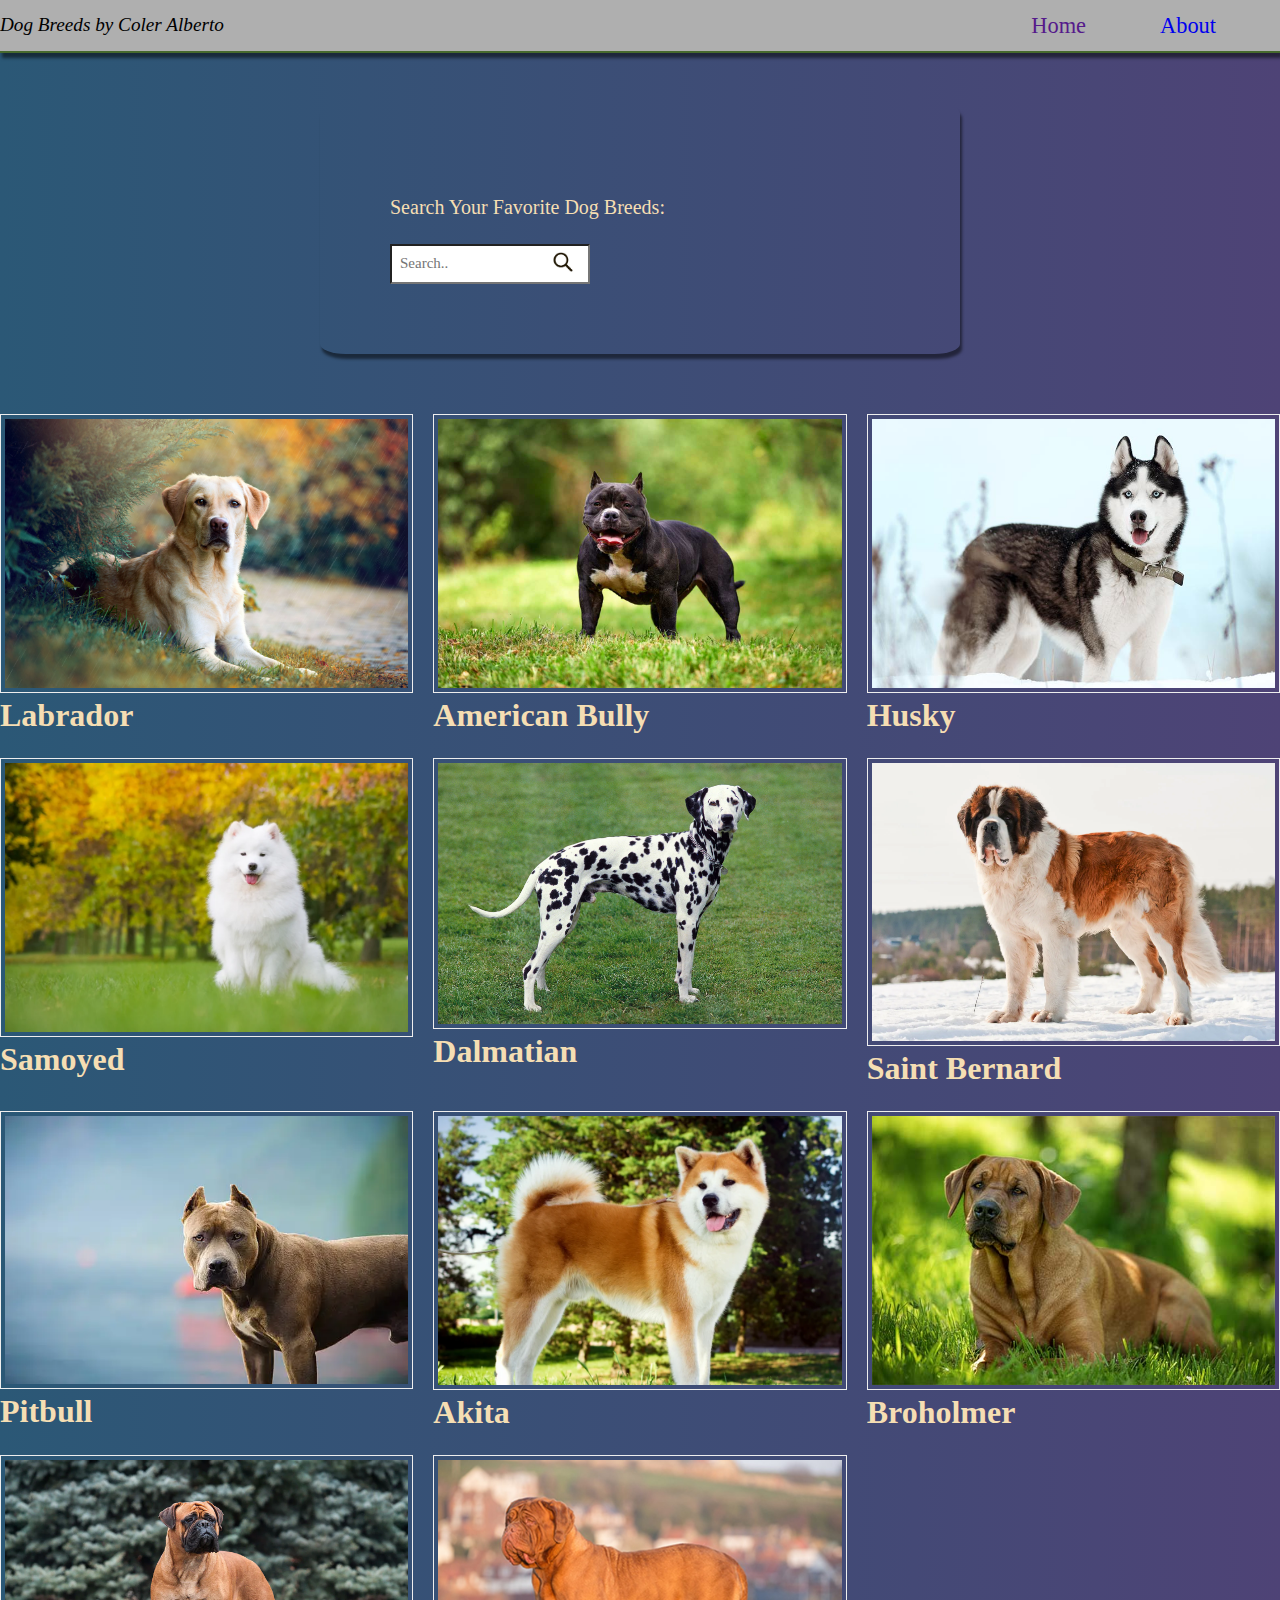
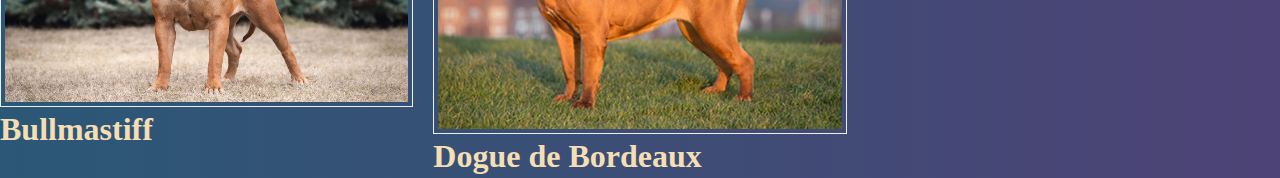
<file: index.html>
<!DOCTYPE html>
<html lang="en">
  <head>
    <script src="index.js"></script>
  
    <link href="style.css" rel="stylesheet" />
    <meta charset="UTF-8" />
    <meta http-equiv="X-UA-Compatible" content="IE=edge" />
    <meta name="viewport" content="width=device-width, initial-scale=1.0" />
    <title>Dog Breeds</title>
  </head>
  <body >
    <div id="root">
    <nav class="navbar">
    <div class="nav-center">Dog Breeds by Coler Alberto</div>
    
    <ul id="nav-bar" class="nav-links">
      <ol><a href="">Home</a></ol>
      <ol><a href="about.html">About</a></ol>
    </ul>
</div>
</nav>

    <section class="section-search">
        <form class="search-form">
            <div class="form-control">
        <label for="search">Search Your Favorite Dog Breeds:</label><br>
        <input type="text"  placeholder="Search.." id="searchbar"   onkeyup="search()">

    </div>
    </form>
    </section>
    <div class="wrapper" id="wrapper">
      <div class="container" id="container">
        <div class="hero-section" id="hero-section">
          <div class="gallery" id="gallery">
            <div class="image-section" id="image-section">
              <img src="/photo/Labrador.jpeg">
            </div>
            <div class="caption">
              <p>The Labrador Retriever or simply Labrador is a British breed of retriever gun dog. It was developed in the United Kingdom from fishing dogs imported from the colony of Newfoundland (now a province of Canada), and was named after the Labrador region of that colony. It is among the most commonly kept dogs in several countries, particularly in the Western world.</p>
            </div>
            <h1>Labrador</h1>
            
          </div>
          
          <div class="gallery">
            <div class="image-section">
              <img src="/photo/american.jpeg">
            </div>
            <div class="caption">
              
              <p>The American Bully is a modern breed of dog that was developed as a companion dog, and originally standardized and recognized as a breed in 2004 by the American Bully Kennel Club (ABKC). Their published breed standard describes the dog as giving the "impression of great strength for its size".</p>
            </div>
            <h1>American Bully</h1>
          </div>
          <div class="gallery">
            <div class="image-section">
              <img src="/photo/Siberian-Husky.jpg">
            </div>
            <div class="caption">
             
              <p>Husky is a general term for a dog used in the polar regions, primarily and specifically for work as sled dogs. It refers to a traditional northern type, notable for its cold-weather tolerance and overall hardiness. Modern racing huskies that maintain arctic breed traits (also known as Alaskan huskies) represent an ever-changing crossbreed of the fastest dogs.</p>
            </div>
            <h1>Husky</h1>
          </div>
          <div class="gallery">
            <div class="image-section">
              <img src="/photo/samoyed.webp">
            </div>
            <div class="caption">
              
              <p>The Samoyed is a breed of medium-sized herding dogs with thick, white, double-layer coats. They are a spitz-type dog which takes its name from the Samoyedic peoples of Siberia. Descending from the Nenets Herding Laika, they are a domesticated animal that assists in herding, hunting, protection and sled-pulling.

              </p>
            </div>
            <h1>Samoyed</h1>
          </div>
          <div class="gallery">
            <div class="image-section">
              <img src="/photo/Dalmatian-dog.webp">
            </div>
            <div class="caption">
           
              <p>The Dalmatian is a breed of medium-sized dog, noted for its unique white coat marked with black or brown-colored spots. Originating as a hunting dog, it was also used as a carriage dog in its early days. The origins of this breed can be traced back to present-day Croatia and its historical region of Dalmatia. It is thought that early ancestors of the breed were certain breeds of pointers and a spotted Great Dane.</p>
            </div>
            <h1>Dalmatian</h1>
          </div>
          <div class="gallery">
            <div class="image-section">
              <img src="/photo/Saint-bernard-dog-st-bernard-standing-snow.webp">
            </div>
            <div class="caption">
            
              <p>The Saint Bernard or St. Bernard is a breed of very large working dog from the Western Alps in Italy and Switzerland. They were originally bred for rescue work by the hospice of the Great St Bernard Pass on the Italian-Swiss border. The hospice, built by and named after Italian monk Bernard of Menthon, acquired its first dogs between 1660 and 1670.</p>
            </div>
            <h1>Saint Bernard</h1>
          </div>
          <div class="gallery">
            <div class="image-section">
              <img src="/photo/pit-bull-getty.webp">
            </div>
            <div class="caption">
              
              <p>Pit bull is a term used in the United States for a type of dog descended from bulldogs and terriers, while in other countries such as the United Kingdom the term is used as an abbreviation of the American Pit Bull Terrier breed</p>
            </div>
            <h1>Pitbull</h1>
          </div>
          <div class="gallery">
            <div class="image-section">
              <img src="/photo/akita.webp">
            </div>
            <div class="caption">
              
              <p>The Akita is a historic dog breed of large size originating from the mountains of northern Japan. The two separate varieties of Akita are a pure Japanese strain, commonly called Akita-ken (ken is the on'yomi for inu meaning dog in Japanese), and a mixed American strain, commonly larger.[2] The Akita has a short double coat similar to that of many other northern spitz breeds</p>
            </div>
            <h1>Akita</h1>
          </div>
          <div class="gallery">
            <div class="image-section">
              <img src="/photo/broholmer.jpeg">
            </div>
            <div class="caption">
              
              <p>The Broholmer, also called the Danish Mastiff, is a large mastiff breed of dog from Denmark, recognized by the Danish Kennel Club and the Fédération Cynologique Internationale. It has been employed as a guard dog in the homes of the wealthy. The breed's numbers dwindled severely during World War II, but the dog made a successful return in the 1970s.</p>
            </div>
            <h1>Broholmer</h1>
          </div>
          <div class="gallery">
            <div class="image-section">
              <img src="/photo/Bullmastiff-FeaturedImage.webp">
            </div>
            <div class="caption">
             
              <p>The Bullmastiff is a British breed of dog of mastiff type and large size, with a solid build and a short muzzle. It was developed as a guard dog in the nineteenth century by cross-breeding the English Mastiff with the now-extinct Old English Bulldog. It was recognised as a breed by The Kennel Club in 1924.</p>
            </div>
           <h1>Bullmastiff</h1>
          </div>
          <div class="gallery">
            <div class="image-section">
              <img src="/photo/dog d b.jpeg">
            </div>
            <div class="caption">
             
              <p>The Dogue de Bordeaux, Bordeaux Mastiff, French Mastiff or Bordeauxdog is a large French mastiff breed. A typical brachycephalic mastiff breed, the Bordeaux is a very powerful dog, with a very muscular body. This muscular breed has been put to work pulling carts, transporting heavy objects, and guarding flocks</p>
            </div>
            <h1>Dogue de Bordeaux</h1>
          </div>
        </div>
      </div>
    </div>
    

  </body>
  
</html>
</file>
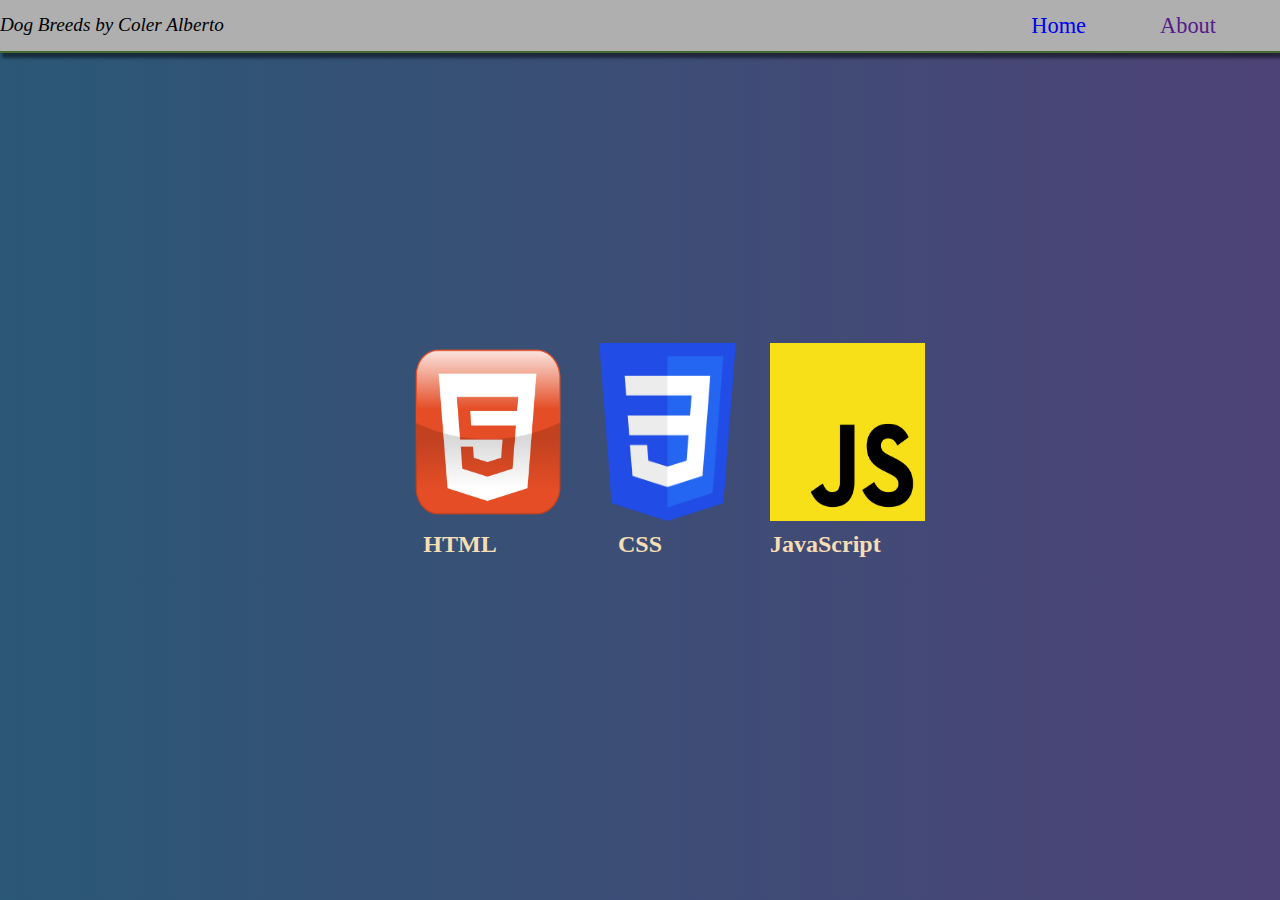
<file: about.html>
<!DOCTYPE html>
<html lang="en">
<head>
    
    <link href="style.css" rel="stylesheet">
    <link href="stylephoto.css" rel="stylesheet">
    <meta charset="UTF-8">
    <meta http-equiv="X-UA-Compatible" content="IE=edge">
    <meta name="viewport" content="width=device-width, initial-scale=1.0">
    <title>About</title>
</head>
<body>
    
    <div id="root">
        <nav class="navbar">
        <div class="nav-center">Dog Breeds by Coler Alberto</div>
        
        <ul id="nav-bar" class="nav-links">
            <ol><a href="/index.html">Home</a></ol>
          <ol><a href="">About</a></ol>
        </ul>
    </div>
    </nav>

    </nav>
   <div class="container-logo">
     <div class="box-icon">
        <img src="/photo/htmllogo.png"class="logo">
        <h2>HTML</h2>
    </div>
    <div class="box-icon">
        <img src="/photo/CSS3_logo.svg.png" class="logo">
        <h2>CSS</h2>
    </div>
    <div class="box-icon">
        <img src="/photo/javascript.png" class="logo">
        <h2>JavaScript</h2>
    </div>
</div>
</body>
</html>
</file>
<file: style.css>
* {
  padding: 0;
  margin: 0;
  box-sizing: border-box;
  font-family: "Times New Roman", Times, serif;
}
:root {
  --primaryLightColor: #d4e6a5;
  --primaryColor: #476a2e;
  --primaryDarkColor: #c02c03;
  --mainWhite: #fff;
  --offWhite: #f7f7f7;
  --mainBackground: #f1f5f8;
  --mainOverlay: rgba(35, 10, 36, 0.4);
  --mainBlack: #222;
  --mainGrey: #ececec;
  --darkGrey: #afafaf;
  --mainRed: #bd0303;
  --mainTransition: all 0.3s linear;
  --mainSpacing: 0.3rem;
  --lightShadow: 2px 5px 3px 0px rgba(0, 0, 0, 0.5);
  --darkShadow: 4px 10px 5px 0px rgba(0, 0, 0, 0.5);
  --mainBorderRadius: 0.25rem;
  --smallWidth: 85vw;
  --maxWidth: 40rem;
  --fullWidth: 1170px;
}
body {
  font-family: "Open Sans", "Helvetica Neue", sans-serif;
  color: wheat;
  background: linear-gradient(to right, rgb(43, 88, 118), rgb(78, 67, 118));

  line-height: 1.4;
  font-size: 1rem;
  font-weight: 300;
}


.navbar {
  background-color: var(--darkGrey);
  display: flex;
  align-items: center;
  border-bottom: 2px;
  border-bottom: 2px solid var(--primaryColor);
  box-shadow: var(--lightShadow);
}
.nav-center {
  display: flex;
  justify-content: space-between;
  align-items: center;
  width: var(--smallWidth);
  margin: 0 auto;
  max-width: var(--fullWidth);
  font-style: italic;
  font-size: larger;
  color: black;
}
.nav-links {
  display: flex;
  align-items: center;
}
.nav-links a {
  text-transform: capitalize;
  display: inline-block;
  margin-right: 4rem;
  font-size: 1.4rem;
  margin-top: 10px;
  margin-bottom: 10px;
  margin-left: 10px;
  text-decoration: none;
}
.nav-links a:hover {
  color: var(--primaryColor);
}

.section-search {
  width: var(--smallWidth);
  max-width: var(--maxWidth);
  margin: 0 auto;
}
.section-form {
  width: var(--smallWidth);
  max-width: var(--maxWidth);
}
.form-control {
  display: inline-block;
  padding: 70px;
  box-shadow: var(--lightShadow);
  border-radius: 4%;
  text-transform: capitalize;
  margin-top: 50px;
  width: 100%;
}
.form-control label {
  display: block;
  padding-top: 1.25rem;
  font-size: 20px;
}
.form-control input {
  background-image: url("./photo/icon.webp");
  background-position: 100%;
  background-size: 50px;
  background-repeat: no-repeat;

  display: block;
  background-color: white;
  height: 40px;
  padding: 0.5rem;
  font-size: 15px;
  width: 200px;
}

img {
  height: 400px;
}
.wrapper {
  width: 100%;
}
.wrapper .container {
  padding-top: 10px;
}
.wrapper .container .hero-section {
  width: 100%;
  margin: 0px auto;
  padding-top: 50px;
  display: grid;
  grid-template-columns: repeat(3, 1fr);
  grid-gap: 20px;
}
.wrapper .container .hero-section .gallery {
  width: 100%;
  position: relative;
}

.wrapper .container .hero-section .gallery .image-section {
  width: 100%;
}
.wrapper .container .hero-section .gallery .image-section img {
  width: 100%;
  height: auto;
  border: 1px solid #eee;
  padding: 4px;
  display: block;
}
.wrapper .container .hero-section .gallery .caption{
  width: 100%;
  height: 86%;
  position: absolute;
  padding: 15px;
  top: 0px;
  left: 0px;
  cursor: pointer;
  display: flex;
  justify-content: center;
  align-items: center;
  text-align: center;
  flex: column;
  background-color: rgba(255, 255, 255, 0.5);
  color: #222;
  opacity: 0;
  transform: opacity 0.3s;
}
.wrapper .container .hero-section .gallery .caption:hover { 
  opacity: 1;
}
.wrapper .container .hero-section .gallery .caption p {
  font-size: 20px;
}
@media screen and (max-width: 992px) {
  .wrapper .container .hero-section {
    grid-template-columns: repeat(1, 1fr);
  }
}
@media screen and(max-width: 992px) {
  .wrapper .container .hero-section {
    grid-template-columns: 1fr;
  }
}
</file>
<file: stylephoto.css>
.container-logo {
    text-align: center;
    display: flex;
    justify-content: center;
    align-items: center;
    flex-direction: row;
    flex-wrap: wrap;
    padding-top: 250px;
  }
  .container-logo .box-icon {
    margin: 40px;
    width: 100px;
    height: 200px;
  }
  
  .logo {
    width: 155px;
    height: 178px;
  }
</file>
